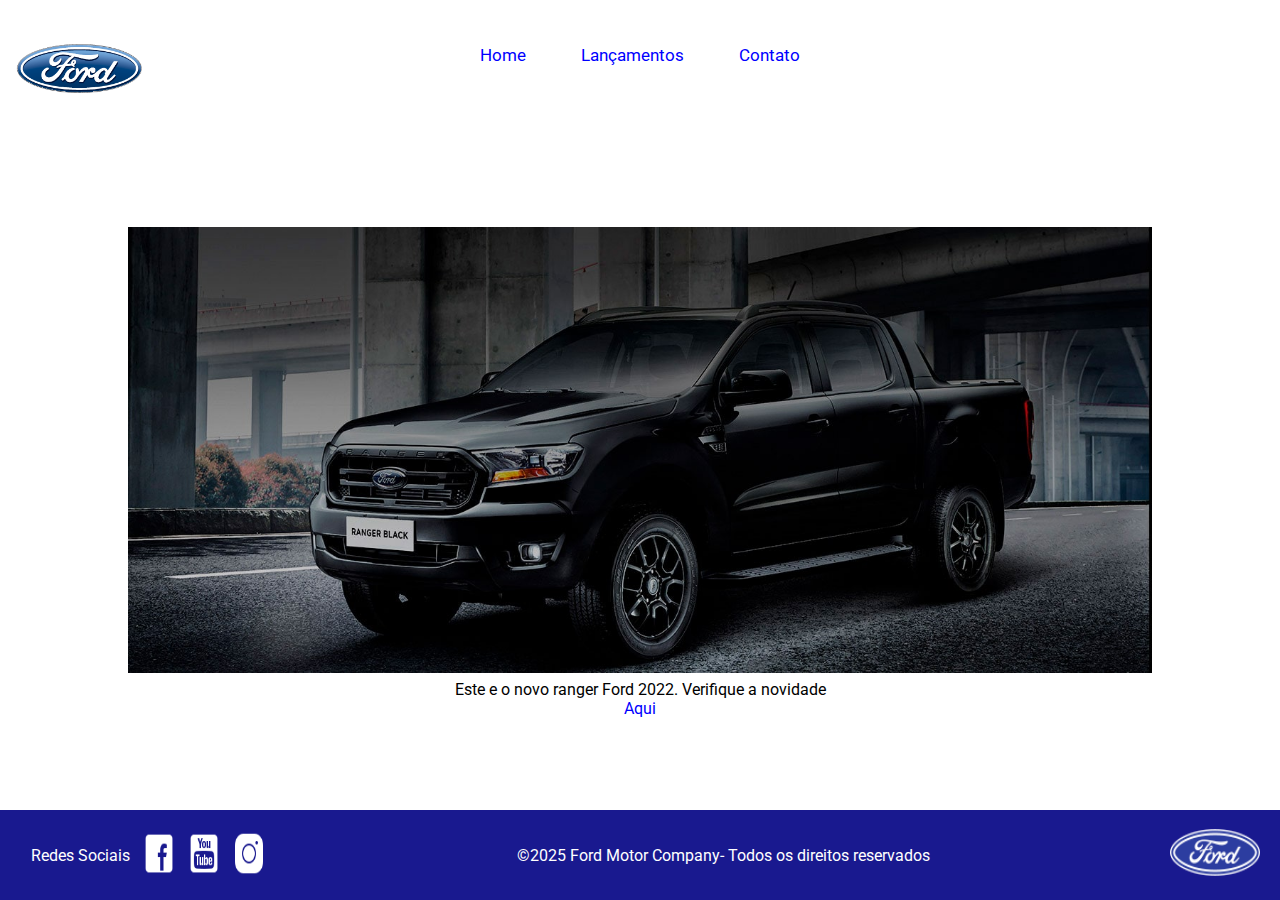
<file: index.html>
<!DOCTYPE html>
<html lang="pt-br">
<head>
    <meta charset="UTF-8">
    <meta name="viewport" content="width=device-width, initial-scale=1.0">
    <link rel="stylesheet" href="../css/style_home.css">
    <link rel="stylesheet" href="../css/responsive_home.css">
    <title>Home</title>
</head>
<body>

    <header>

       <img class="logo" src="../img/logo-ford-256.png" alt="">

       <nav>
            
        <ul>

            <li><a href="./index.html">Home</a></li>
            <li><a href="../html/lancamentos.html">Lançamentos</a></li>
            <li><a href="../html/contato.html">Contato</a></li>

        </ul>

       </nav>

    </header>

    <main>

        <div class="centralizacao">

         <a href="https://www.ford.com.br/content/dam/Ford/website-assets/latam/br/nameplate/2022/ranger/pdf/fbr-ficha-tecnica-ranger-2022.pdf">
         <img class="imagem_central" src="../img/imagem_1.jpg" alt="Imagem do carro preto da ford">
        </a>

         <p>Este e o novo ranger Ford 2022. Verifique a novidade  <a href="https://www.ford.com.br/content/dam/Ford/website-assets/latam/br/nameplate/2022/ranger/pdf/fbr-ficha-tecnica-ranger-2022.pdf"> Aqui</a></p>

        </div>

    </main>

    <footer>
        <section class="seccao_logos">
            <p>Redes Sociais</p>
            <!-- <img src="./img/facebook-50.png" alt="Facebook">
            <img src="./img/youtube-squared-50.png" alt="YouTube">
            <img src="./img/instagram-logo-50.png" alt="Instagram"> -->

            <a href="https://www.facebook.com/FordBrasil/?locale=pt_BR" target="_blank">
                <img src="../img/facebook-50.png" alt="Facebook">
            </a>           
            <a href="https://www.youtube.com/fordbrasil" target="_blank">
                <img src="../img/youtube-squared-50.png" alt="YouTube">
            </a>          
            <a href="https://www.instagram.com/fordbrasil/" target="_blank">
                <img src="../img/instagram-logo-50.png" alt="Instagram">
            </a>
        </section>

        <section class="direitos_autorais">
            &copy;2025 Ford Motor Company- Todos os direitos reservados
        </section>
    
        <section class="logo_ford">
            <img src="../img/ford-96.png" alt="Ford">
        </section>
    </footer>
    
</body>
</html>
</file>
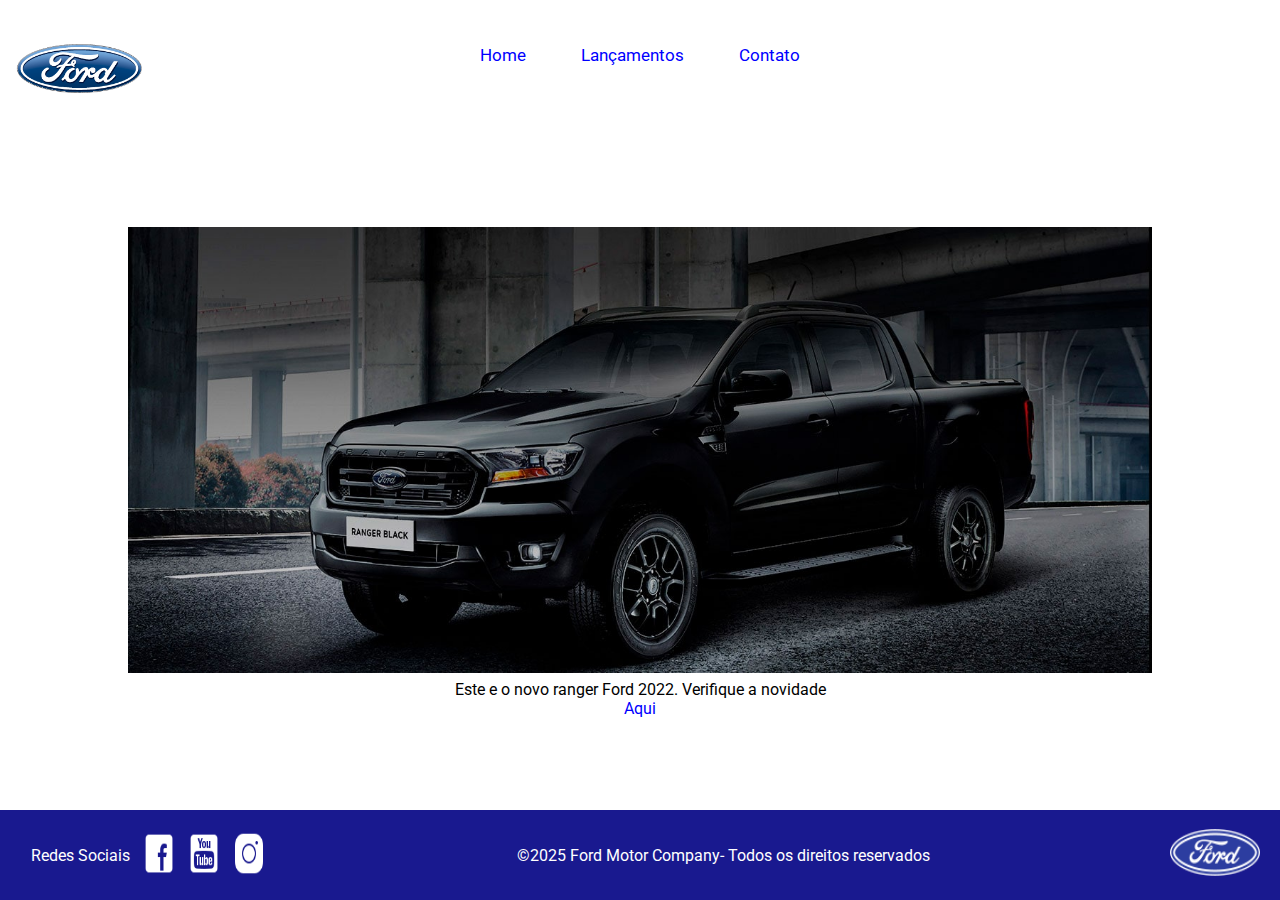
<file: html/index.html>
<!DOCTYPE html>
<html lang="pt-br">
<head>
    <meta charset="UTF-8">
    <meta name="viewport" content="width=device-width, initial-scale=1.0">
    <link rel="stylesheet" href="../css/style_home.css">
    <link rel="stylesheet" href="../css/responsive_home.css">
    <title>Home</title>
</head>
<body>

    <header>

       <img class="logo" src="../img/logo-ford-256.png" alt="">

       <nav>
            
        <ul>

            <li><a href="../html/index.html">Home</a></li>
            <li><a href="../html/lancamentos.html">Lançamentos</a></li>
            <li><a href="../html/contato.html">Contato</a></li>

        </ul>

       </nav>

    </header>

    <main>

        <div class="centralizacao">

         <a href="https://www.ford.com.br/content/dam/Ford/website-assets/latam/br/nameplate/2022/ranger/pdf/fbr-ficha-tecnica-ranger-2022.pdf">
         <img class="imagem_central" src="../img/imagem_1.jpg" alt="Imagem do carro preto da ford">
        </a>

         <p>Este e o novo ranger Ford 2022. Verifique a novidade  <a href="https://www.ford.com.br/content/dam/Ford/website-assets/latam/br/nameplate/2022/ranger/pdf/fbr-ficha-tecnica-ranger-2022.pdf"> Aqui</a></p>

        </div>

    </main>

    <footer>
        <section class="seccao_logos">
            <p>Redes Sociais</p>
            <!-- <img src="./img/facebook-50.png" alt="Facebook">
            <img src="./img/youtube-squared-50.png" alt="YouTube">
            <img src="./img/instagram-logo-50.png" alt="Instagram"> -->

            <a href="https://www.facebook.com/FordBrasil/?locale=pt_BR" target="_blank">
                <img src="../img/facebook-50.png" alt="Facebook">
            </a>           
            <a href="https://www.youtube.com/fordbrasil" target="_blank">
                <img src="../img/youtube-squared-50.png" alt="YouTube">
            </a>          
            <a href="https://www.instagram.com/fordbrasil/" target="_blank">
                <img src="../img/instagram-logo-50.png" alt="Instagram">
            </a>
        </section>

        <section class="direitos_autorais">
            &copy;2025 Ford Motor Company- Todos os direitos reservados
        </section>
    
        <section class="logo_ford">
            <img src="../img/ford-96.png" alt="Ford">
        </section>
    </footer>
    
</body>
</html>
</file>
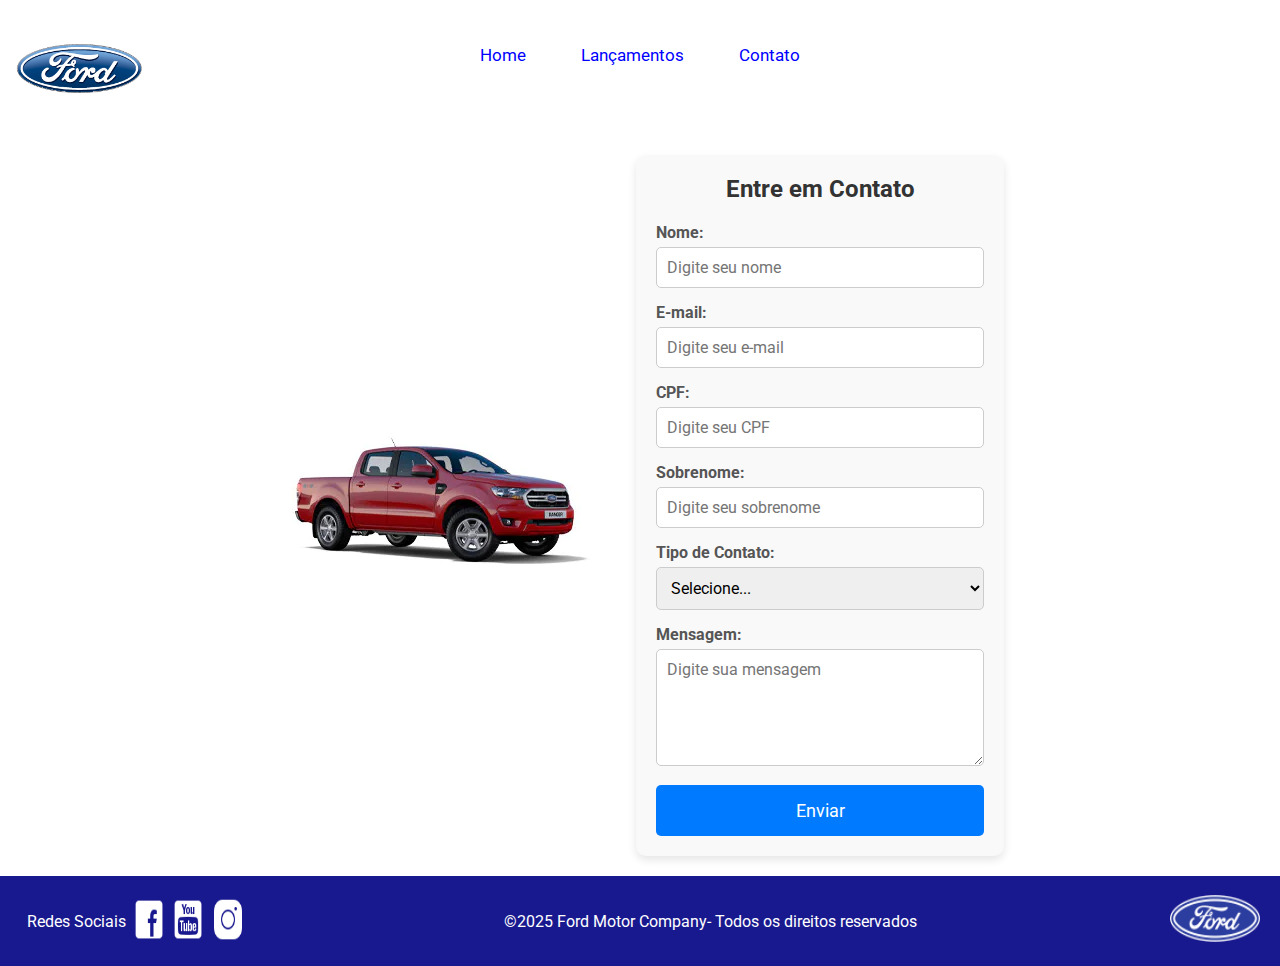
<file: html/contato.html>
<!DOCTYPE html>
<html lang="en">
<head>
    <meta charset="UTF-8">
    <meta name="viewport" content="width=device-width, initial-scale=1.0">
    <link rel="stylesheet" href="../css/style_contato.css">
    <link rel="stylesheet" href="../css/responsive_contato.css">
    <title>Contato</title>
</head>
<body>

    <header>

        <img class="logo" src="../img/logo-ford-256.png" alt="">
 
        <nav>
             
         <ul>
 
             <li><a href="../index.html">Home</a></li>
             <li><a href="../html/lancamentos.html">Lançamentos</a></li>
             <li><a href="../html/contato.html">Contato</a></li>
 
         </ul>
 
        </nav>
 
     </header>

     <main>
        <section class="container_formulario_imagem">
            <!-- Contêiner da Imagem -->
            <div class="imagem">
                <img src="../img/xls 2.2 diesel.jpg" alt="Imagem de exemplo">
            </div>
        
            <!-- Contêiner do Formulário -->
<div class="formulario_contato">
    <h2>Entre em Contato</h2>
    <form action="../html/index.html" method="get">
        <!-- Campo Nome -->
        <div class="campo">
            <label for="nome">Nome:</label>
            <input type="text" id="nome" name="nome" placeholder="Digite seu nome" required>
        </div>

        <!-- Campo E-mail -->
        <div class="campo">
            <label for="email">E-mail:</label>
            <input type="email" id="email" name="email" placeholder="Digite seu e-mail" required>
        </div>

        <!-- Campo CPF -->
        <div class="campo">
            <label for="cpf">CPF:</label>
            <input type="number" id="cpf" name="cpf" placeholder="Digite seu CPF" required>
        </div>

        <!-- Campo Sobrenome -->
        <div class="campo">
            <label for="sobrenome">Sobrenome:</label>
            <input type="text" id="sobrenome" name="sobrenome" placeholder="Digite seu sobrenome" required>
        </div>

        <!-- Campo Tipo de Contato -->
        <div class="campo">
            <label for="tipo_contato">Tipo de Contato:</label>
            <select id="tipo_contato" name="tipo_contato" placeholder="Como Deseja ser chamado" required>
                <option value="">Selecione...</option>
                <option value="elogio">Elogio</option>
                <option value="reclamacao">Reclamação</option>
                <option value="solicitacao">Solicitação</option>
            </select>
        </div>

        <!-- Campo Mensagem -->
        <div class="campo">
            <label for="mensagem">Mensagem:</label>
            <textarea id="mensagem" name="mensagem" rows="5" placeholder="Digite sua mensagem" required></textarea>
        </div>

        <!-- Botão Enviar -->
        <button type="submit">Enviar</button>
    </form>
</div>

            </div>
        </section>
     </main>

     
     <footer>
        <section class="seccao_logos">
            <p>Redes Sociais</p>
            <!-- <img src="./img/facebook-50.png" alt="Facebook">
            <img src="./img/youtube-squared-50.png" alt="YouTube">
            <img src="./img/instagram-logo-50.png" alt="Instagram"> -->
            <a href="https://www.facebook.com/FordBrasil/?locale=pt_BR" target="_blank">
                <img src="../img/facebook-50.png" alt="Facebook">
            </a>           
            <a href="https://www.youtube.com/fordbrasil" target="_blank">
                <img src="../img/youtube-squared-50.png" alt="YouTube">
            </a>          
            <a href="https://www.instagram.com/fordbrasil/" target="_blank">
                <img src="../img/instagram-logo-50.png" alt="Instagram">
            </a>
        </section>

        <section class="direitos_autorais">
            &copy;2025 Ford Motor Company- Todos os direitos reservados
        </section>
    
        <section class="logo_ford">
            <img src="../img/ford-96.png" alt="Ford">
        </section>
    </footer>


</body>
</html>
</file>
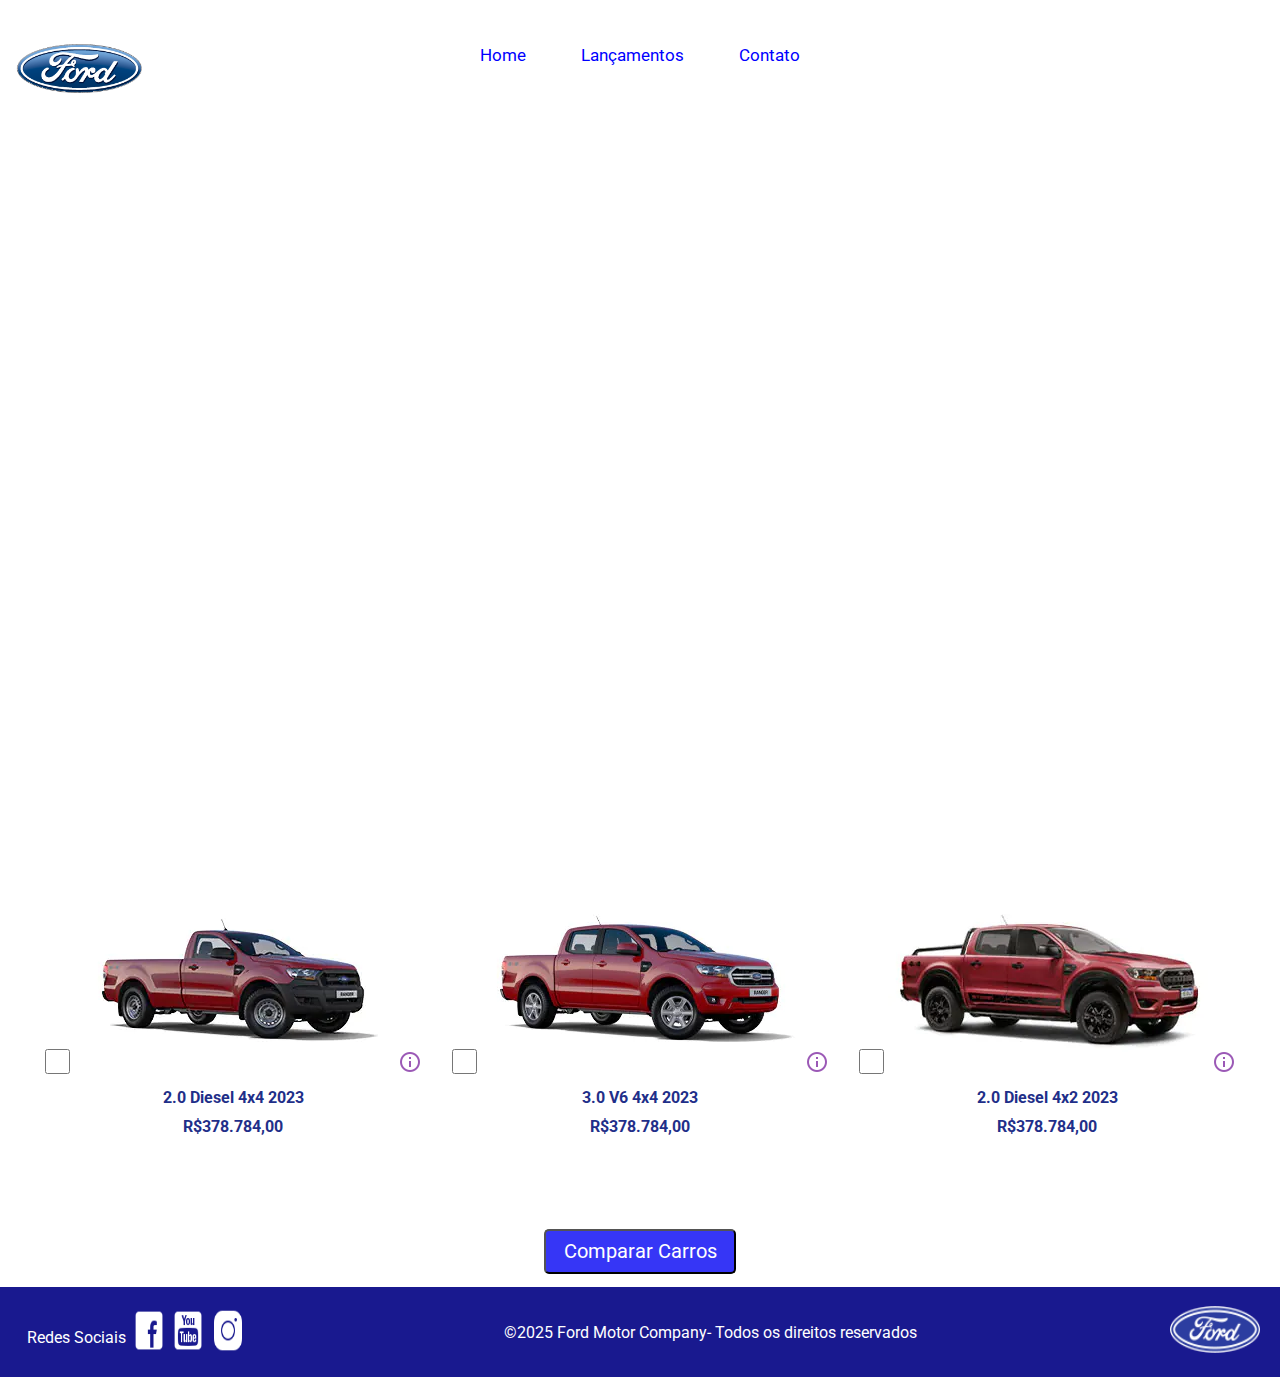
<file: html/lancamentos.html>
<!DOCTYPE html>
<html lang="pt-br">
<head>
    <meta charset="UTF-8">
    <meta name="viewport" content="width=device-width, initial-scale=1.0">
    <link rel="stylesheet" href="../css/style_lancamentos.css">
    <link rel="stylesheet" href="../css/responsive_lancamentos.css">
    <link rel="stylesheet" href="../css/table.css">
    <title>Lancamentos</title>

</head>
<body>

    <header>

        <img class="logo" src="../img/logo-ford-256.png" alt="">
 
        <nav>
             
         <ul>
 
             <li><a href="../index.html">Home</a></li>
             <li><a href="../html/lancamentos.html">Lançamentos</a></li>
             <li><a href="../html/contato.html">Contato</a></li>
 
         </ul>
 
        </nav>
 
     </header>

     <main>

     <section class="video_ford">

        <iframe width="100%" height="100%" 
        src="https://www.youtube.com/embed/vQsryuNmsL0" 
        frameborder="0" 
        allow="accelerometer; autoplay; clipboard-write; encrypted-media; gyroscope; picture-in-picture" 
        allowfullscreen>
        </iframe>

     </section>


     <section class="comparacao_carros">

        <article>
        
            <input type="checkbox" name="carro1" id="">
            <img src="../img/XL Cabine.jpg" alt="">
            <label for="carro1" class="informacao">
                <img class="mais_informacoes" src="../img/info.png" alt="">
            </label>
            <!-- <p>2.0 Diesel 4x4 2023</p> -->
    
            <table class="info-table">
                <thead>
                    <tr>
                        <th>Modelo</th>
                        <th>Motor</th>
                        <th>Tração</th>
                        <th>Ano</th>
                        <th>Informações:</th>
                    </tr>
                </thead>
                <tbody>
                    <tr>
                        <td>Carro 1</td>
                        <td>2.0 Diesel</td>
                        <td>4x4</td>
                        <td>2023</td>
                        <td>Possui sistema de tração integral</td>
                    </tr>
                </tbody>
            </table>
    
            <p>2.0 Diesel 4x4 2023</p>
            <p>R$378.784,00</p>
    
    
        </article>
            
        <article >
            
            <input type="checkbox" name="carro2" id="">
            <img src="../img/xls 2.2 diesel.jpg" alt="">
            <label for="carro2" class="informacao">
                <img src="../img/info.png" alt="">
            </label>
    
            <table class="info-table">
                <thead>
                    <tr>
                        <th>Modelo</th>
                        <th>Motor</th>
                        <th>Tração</th>
                        <th>Ano</th>
                        <th>Informações:</th>
                    </tr>
                </thead>
                <tbody>
                    <tr>
                        <td>Carro 2</td>
                        <td>3.0 V6</td>
                        <td>4x4</td>
                        <td>2023</td>
                        <td>Indicado para quem busca performance</td>
                    </tr>
                </tbody>
            </table>
    
            <p>3.0 V6 4x4 2023</p>
            <p>R$378.784,00</p>
        </article>
    
        <article>
        
            <input type="checkbox" name="carro3" id="">
            <img src="../img/storm.jpg" alt="">
            <label for="carro3" class="informacao">
                <img src="../img/info.png" alt="">
            </label>
    
            <table class="info-table">
                <thead>
                    <tr>
                        <th>Modelo</th>
                        <th>Motor</th>
                        <th>Tração</th>
                        <th>Ano</th>
                        <th>Informações:</th>
                    </tr>
                </thead>
                <tbody>
                    <tr>
                        <td>Carro 3</td>
                        <td>2.0 Diesel</td>
                        <td>4x4</td>
                        <td>2023</td>
                        <td>Econômico e eficiente</td>
                    </tr>
                </tbody>
            </table>
            <p>2.0 Diesel 4x2 2023</p>
            <p>R$378.784,00</p>
        </article>

     </section>

     <section class="botao_main">

     <button type="submit">Comparar Carros</button>

    </section>
     


     </main>

     <footer>
        <section class="seccao_logos">
            <p>Redes Sociais</p>
            <!-- <img src="./img/facebook-50.png" alt="Facebook">
            <img src="./img/youtube-squared-50.png" alt="YouTube">
            <img src="./img/instagram-logo-50.png" alt="Instagram"> -->

            <a href="https://www.facebook.com/FordBrasil/?locale=pt_BR" target="_blank">
                <img src="../img/facebook-50.png" alt="Facebook">
            </a>           
            <a href="https://www.youtube.com/fordbrasil" target="_blank">
                <img src="../img/youtube-squared-50.png" alt="YouTube">
            </a>          
            <a href="https://www.instagram.com/fordbrasil/" target="_blank">
                <img src="../img/instagram-logo-50.png" alt="Instagram">
            </a>
        </section>

        
        <section class="direitos_autorais">
            &copy;2025 Ford Motor Company- Todos os direitos reservados
        </section>

    
        <section class="logo_ford">
            <img src="../img/ford-96.png" alt="Ford">
        </section>
    </footer>



    
</body>
</html>
</file>
<file: css/style_home.css>
@import url('https://fonts.googleapis.com/css2?family=Noto+Sans:ital,wght@0,100..900;1,100..900&family=Press+Start+2P&family=Roboto:ital,wght@0,100;0,300;0,400;0,500;0,700;0,900;1,100;1,300;1,400;1,500;1,700;1,900&display=swap');
*{
    margin: 0;
    padding: 0;
    box-sizing: border-box;
    list-style: none;
    text-decoration: none;
    font-family: 'Roboto';
}

body {
    display: flex;
    flex-direction: column;
    min-height: 100vh; /* Garante que o body ocupe pelo menos a altura da viewport */
}


header{
    /* border: solid 2px red; */
    height: 15vh;
    display: flex;
    align-items: center;
    justify-content: center; 
    

    .logo{
        /* border: solid 2px blue; */
        width: 10vw;
        position: absolute;
        left: 15px;
    }
    
    nav{
        /* border: solid 2px black; */
        width: 25vw;
        height: 5vh;
        
    
        ul{
            display: flex;
            align-items: center;
            justify-content: space-between;
    
    
            li{
                font-size: 17px;
                font-weight: 15px;
                color: blue;
                transition: color 0.3s ease;
                
            }

        }
        a{
            /* border: solid 2px white; */
            text-decoration: none;
            color: blue;
            /* font-size: 18px;
            font-weight: 500;
            padding: 8px 15px;
            border-radius: 5px;  */
            transition: 0.3s;
        }
        a:hover{
          /* background-color: rgb(54, 95, 193); */
          color: black; /* Muda a cor do texto ao passar o mouse */
          font-size: 20px; /* Aumenta o tamanho do texto */
        }
    }
    
}

main{
    /* border: solid 2px black;
    display: flex;
    align-items: center;
    justify-content: center;
    /* min-height: 82vh; */
    /* height: 80vh; */
    /* flex: 1; */
    /* min-height: calc(100vh - 25vh);  */ 

    flex: 1; /* Ocupa o espaço restante */
    display: flex;
    align-items: center;
    justify-content: center;
    /* border: solid 2px black; */


    /* border: solid 2px black;
    display: flex;
    align-items: center;
    justify-content: center;
    min-height: 85vh; Use min-height para garantir que o main tenha altura suficiente */

    .centralizacao{
        display: flex;
        justify-content: center;
        flex-direction: column;       
        align-items: center;
        text-align: center;
    }

    .imagem_central{
        /* border: solid 2px green; */
        width: 85%;
    }

    p{
        justify-content: center;
        /* border: solid 2px black; */
        width: 30vw;
        margin-top: 3px;

        a{
            color: blue;
        }
        
    }
}

footer {
    /* border: solid 2px green; */
    height: 10vh;
    background-color: rgb(25, 25, 143); 
    display: flex;
    align-items: center;
    justify-content: space-between;
    padding: 0 20px;
    /* Remova position: sticky */
}

    .seccao_logos{
        /* border: solid 2px rgb(4, 67, 90); */
        display: flex;
        align-items: center;
        justify-content: space-evenly;
        width: 18vw;
        gap: 0.5px;

        p{
            color: white;
        }
        img{
            width: 2.5vw; 
            height: 5vh; 

        }

    }

    .direitos_autorais{

        color: white;

    }

    .logo_ford img {
        width: 7vw; /* Define o tamanho da logo da Ford */
        height: 48px; /* Mantém a proporção */
    }
</file>
<file: css/responsive_home.css>
/* Responsividade Home */


        @media (max-width: 1640px) {
            main .imagem_central {
                width: 80%; /* A imagem ocupa 100% da largura */
            }

            footer .seccao_logos{
               width: 20vw;
               gap: 1.5px;

            }
        }
        

       

        @media (max-width: 1098px) {
            header {
                height: 10vh; /* Reduz a altura do header */
                padding: 0 10px; /* Reduz o padding lateral */
            }
        
        
            header nav ul li {
                font-size: 14px; /* Reduz o tamanho da fonte */
            }

            header nav a:hover {
                font-size: 18px; /* Reduz um pouco */
            }
        
            main {
                height: 80vh; /* Ajusta a altura do main */
            }
       
            main .imagem_central {
                width: 80%; /* A imagem ocupa 100% da largura */
                /* antes width: 100vw; */
            }

            footer .seccao_logos{
                width: 25vw;
                gap: 1.5px;
 
             }

             footer .seccao_logos img{

                width: 3vw; 
                height: 4vh; 

             }

             footer .direitos_autorais{
                font-size: 12px;
             }
             /* nova propriedade adicionada */

             footer .logo_ford img {
                width: 6vw; /* Aumenta o tamanho da logo da Ford */
                height: 5vh;
            }

        

        }



    /* responsividade teste */

    @media (max-width: 768px) {
        header {
            height: 10vh; /* Reduz a altura do header */
            padding: 0 10px; /* Reduz o padding lateral */
        }
    
        header .logo {
            width: 10vw; /* Aumenta a largura da logo */
        }
    
        header nav {
            width: 30vw; /* Aumenta a largura do nav */
        }
    
        header nav ul li {
            font-size: 14px; /* Reduz o tamanho da fonte */
        }

        header nav a:hover {
            font-size: 17px; /* Reduz um pouco */
        }
    
        main {
            height: 80vh; /* Ajusta a altura do main */
        }
    
        main .imagem_central {
            width: 80%; /* A imagem ocupa 100% da largura */
            /* antes width: 100%; */
        }
    
        main p {
            width: 50vw; /* Aumenta a largura do parágrafo */
        }
    
        footer .seccao_logos p {
            font-size: 10px;
    
         }

        footer .seccao_logos{
            width: 25vw;
            gap: 1.5px;

         }
    
        footer .seccao_logos img {
            width: 3vw; /* Aumenta o tamanho dos ícones */
        }

        footer .direitos_autorais{
            font-size: 11px;
         }
         /* nova propriedade adicionada */
    
         footer .logo_ford img {
            width: 6vw; /* Aumenta o tamanho da logo da Ford */
            height: 4vh;
        }

    }


            /* responsividade teste */

    @media (max-width: 745px) {
        header {
            height: 10vh; /* Reduz a altura do header */
            padding: 0 10px; /* Reduz o padding lateral */
        }
    
        header .logo {
            width: 10vw; /* Aumenta a largura da logo */
        }
    
        header nav {
            width: 40vw; /* Aumenta a largura do nav */
        }
    
        footer .logo_ford img {
            width: 6vw; /* Aumenta o tamanho da logo da Ford */
            height: 4vh;
        }

    }


        @media (max-width: 650px) {
            
        
            header .logo {
                width: 10vw; /* Aumenta a largura da logo */
                height: 4vh;
            }

            header nav a:hover {
                font-size: 15px; /* Reduz um pouco */
            }

            footer .seccao_logos{
                width: 25vw;
                gap: 1.5px;
    
             }

             footer .direitos_autorais{
                font-size: 10px;
             }
             /* nova propriedade adicionada */
        
        
             footer .logo_ford img {
                width: 6vw; /* Aumenta o tamanho da logo da Ford */
                height: 3vh;
            }
        }

        @media (max-width: 550px) {

            footer .seccao_logos img {
                width: 3vw; /* Aumenta o tamanho dos ícones */
                height: 3vh;
            }



        }


    
        /* Ajustes adicionais para smartphones (max-width: 480px) */
        @media (max-width: 480px) {
            header {
                height: 8vh; /* Reduz ainda mais a altura do header */
                padding: 0 5px; /* Reduz o padding lateral */
            }
    
            header .logo {
                width: 15vw; /* Aumenta a largura da logo */
            }
    
            header nav {
                width: 50vw; /* Aumenta a largura do nav */
            }

            header nav a{
                font-size: 12px; /* Aumenta a largura do nav */
            }

            /* footer{
                height: 6vh;
                position: sticky;

            } */

            footer .seccao_logos{
                width: 30vw;
                gap: 1.5px;
    
             }

             footer .seccao_logos p {
                font-size: 8px;
        
             }

             footer .seccao_logos img {
                width: 4vw; /* Aumenta o tamanho dos ícones */
            }

            footer .direitos_autorais{
                font-size: 7px;
             }
             /* nova propriedade adicionada */

            footer .logo_ford img {
                width: 8vw; /* Aumenta o tamanho da logo da Ford */
                height: 3vh;
            }

            
        }

        @media (max-width: 370px) {
            header {
                height: 8vh; /* Reduz ainda mais a altura do header */
                padding: 0 5px; /* Reduz o padding lateral */
            }
    
            header .logo {
                width: 15vw; /* Aumenta a largura da logo */
                height: 3.5vh;
            }
    
            header nav {
                width: 55vw; /* Aumenta a largura do nav */
            }

            header nav a{
                font-size: 10px; /* Aumenta a largura do nav */
            }

            header nav a:hover {
                font-size: 12px; /* Reduz um pouco */
            }

            footer{
                height: 8vh;

            }

            footer .seccao_logos{
                width: 25vw;
                gap: 1.5px;
    
             }

             footer .seccao_logos p {
                font-size: 6px;
        
             }

             footer .seccao_logos img {
                width: 3vw; /* Aumenta o tamanho dos ícones */
                height: 2vh;
            }

            footer .direitos_autorais{
                font-size: 6px;
             }
             /* nova propriedade adicionada */

            footer .logo_ford img {
                width: 9vw; /* Aumenta o tamanho da logo da Ford */
                height: 3vh;
            }
        }
</file>
<file: css/style_contato.css>
@import url('https://fonts.googleapis.com/css2?family=Noto+Sans:ital,wght@0,100..900;1,100..900&family=Press+Start+2P&family=Roboto:ital,wght@0,100;0,300;0,400;0,500;0,700;0,900;1,100;1,300;1,400;1,500;1,700;1,900&display=swap');

* {
    margin: 0;
    padding: 0;
    box-sizing: border-box;
    list-style: none;
    text-decoration: none;
    font-family: 'Roboto';
}

body {
    display: flex;
    flex-direction: column;
    min-height: 100vh; /* Garante que o body ocupe pelo menos a altura da viewport */
}

header {
    /* border: solid 2px red; */
    height: 15vh;
    display: flex;
    align-items: center;
    justify-content: center;
}

header .logo {
    /* border: solid 2px blue; */
    width: 10vw;
    position: absolute;
    left: 15px;
}

header nav {
    /* border:  solid2px black; */
    width: 25vw;
    height: 5vh;
}

header nav ul {
    display: flex;
    align-items: center;
    justify-content: space-between;
}

header nav ul li {
    font-size: 17px;
    font-weight: 15px;
    color: blue;
    transition: color 0.3s ease;
}

header nav a {
    text-decoration: none;
    color: blue;
    transition: 0.3s;
}

header nav a:hover {
    color: black;
    font-size: 20px;
}

main {
    flex: 1; /* Ocupa o espaço restante */
    display: flex;
    align-items: center;
    justify-content: center;
    /* border: solid 2px black; */
}

/* Contêiner principal (imagem + formulário) */
.container_formulario_imagem {
    display: flex;
    align-items: center;
    gap: 40px;
    max-width: 1200px;
    margin: 0 auto;
    padding: 20px;
    /* border: solid 2px blue; */
    width: 60vw;
}

/* Estilos para a imagem */
.imagem img {
    max-width: 100%;
    height: auto;
    border-radius: 10px;
}

/* Estilos para o formulário */
.formulario_contato {
    flex: 1;
    background-color: #f9f9f9;
    padding: 20px;
    border-radius: 10px;
    box-shadow: 0 4px 8px rgba(0, 0, 0, 0.1);
}

.formulario_contato h2 {
    text-align: center;
    margin-bottom: 20px;
    color: #333;
}

.campo {
    margin-bottom: 15px;
}

.campo label {
    display: block;
    margin-bottom: 5px;
    font-weight: bold;
    color: #555;
}

.campo input,
.campo select,
.campo textarea {
    width: 100%;
    padding: 10px;
    border: 1px solid #ccc;
    border-radius: 5px;
    font-size: 16px;
}

.campo textarea {
    resize: vertical;
}

button[type="submit"] {
    display: block;
    width: 100%;
    padding: 15px;
    background-color: #007bff;
    color: white;
    border: none;
    border-radius: 5px;
    font-size: 18px;
    cursor: pointer;
    transition: background-color 0.3s ease, transform 0.3s ease;
}

button[type="submit"]:hover {
    background-color: #0056b3;
    transform: scale(1.05);
}

footer {
    /* border: solid 2px green; */
    height: 10vh;
    background-color: rgb(25, 25, 143);
    display: flex;
    align-items: center;
    justify-content: space-between;
    padding: 0 20px;
    position: sticky;
}

.seccao_logos {
    display: flex;
    align-items: center;
    justify-content: space-evenly;
    width: 18vw;
    gap: 0.5px;
}

.seccao_logos p {
    color: white;
}

.seccao_logos img {
    width: 2.5vw;
    height: 5vh;
}

.direitos_autorais {
    color: white;
}

.logo_ford img {
    width: 7vw;
    height: 48px;
}
</file>
<file: css/responsive_contato.css>
/* Responsividade Contato */

@media (max-width: 1200px) {
    .container_formulario_imagem {
        width: 80vw;
    }

    footer .seccao_logos {
        width: 22vw;
    }
}

@media (max-width: 1044px) {
    .imagem img {
        width: 25vw;
    }

    footer .direitos_autorais {
        font-size: 12px;
    }
}

@media (max-width: 880px) {
    header .logo {
        width: 15vw;
    }

    header nav {
        width: 30vw;
    }

    .imagem img {
        width: 20vw;
    }

    footer .seccao_logos p {
        font-size: 12px;
    }

    footer .seccao_logos {
        width: 20vw;
    }

    footer .seccao_logos img {
        width: 3vw;
        height: 4vh;
    }

    footer .logo_ford img {
        width: 6vw;
        height: 4vh;
    }
}

@media (max-width: 768px) {
    header {
        height: 9vh;
        padding: 0 10px;
    }

    header .logo {
        width: 15vw;
    }

    header nav {
        width: 35vw;
    }

    header nav ul li {
        font-size: 14px;
    }

    header nav a:hover {
        font-size: 17px;
    }

    .container_formulario_imagem {
        flex-direction: column;
        width: 80vw;
        gap: 20px;
        padding: 10px;
    }

    .formulario_contato {
        width: 100%;
    }

    .imagem img {
        width: 30vw;
    }

    footer {
        height: 8vh;
    }

    footer .seccao_logos p {
        font-size: 10px;
    }

    footer .seccao_logos {
        width: 22vw;
    }

    footer .seccao_logos img {
        width: 3vw;
        height: 4vh;
    }

    footer .direitos_autorais {
        font-size: 11px;
    }

    footer .logo_ford img {
        width: 8vw;
    }
}

@media (max-width: 600px) {
    footer .seccao_logos {
        width: 22vw;
    }

    footer .seccao_logos img {
        width: 3vw;
        height: 3vh;
    }

    footer .logo_ford img {
        width: 6vw;
        height: 3vh;
    }
}

@media (max-width: 550px) {
    header nav {
        width: 45vw;
    }

    header nav a:hover {
        font-size: 16px;
    }

    .formulario_contato h2 {
        font-size: 18px;
    }

    footer .seccao_logos img {
        width: 3vw;
        height: 3vh;
    }

    footer .seccao_logos p {
        font-size: 8px;
    }

    footer .direitos_autorais {
        font-size: 10px;
    }

    footer .logo_ford img {
        width: 7vw;
        height: 3vh;
    }
}

@media (max-width: 480px) {
    header {
        height: 8vh;
        padding: 0 5px;
    }

    header .logo {
        width: 20vw;
    }

    header nav {
        width: 45vw;
    }

    header nav ul li {
        font-size: 12px;
    }

    header nav a:hover {
        font-size: 15px;
    }

    .container_formulario_imagem {
        width: 90vw;
        gap: 10px;
        padding: 8px;
    }

    .formulario_contato {
        width: 100%;
    }

    .imagem img {
        width: 30vw;
    }

    footer {
        height: 6vh;
    }

    footer .seccao_logos {
        width: 25vw;
    }

    footer .seccao_logos img {
        width: 3vw;
        height: 2vh;
    }

    footer .direitos_autorais {
        font-size: 7px;
    }

    footer .logo_ford img {
        width: 6vw;
        height: 2vh;
    }
}

@media (max-width: 415px) {
    header .logo {
        width: 15vw;
        height: 4vh;
    }

    header nav {
        width: 55vw;
    }

    header nav a:hover {
        font-size: 14px;
    }

    footer .seccao_logos p {
        font-size: 7px;
    }

    footer .seccao_logos img {
        width: 3vw;
        height: 2vh;
    }

    footer .direitos_autorais {
        font-size: 7px;
    }

    footer .logo_ford img {
        width: 7vw;
        height: 2vh;
    }
}

@media (max-width: 350px) {
    header nav {
        width: 55vw;
        height: 6vh;
    }

    header nav ul {
        gap: 2px;
    }

    header nav a {
        font-size: 10px;
    }

    header nav a:hover {
        font-size: 10px;
    }

    footer .seccao_logos p {
        font-size: 6px;
    }

    footer .seccao_logos img {
        width: 3vw;
        height: 2vh;
    }

    footer .direitos_autorais {
        font-size: 6px;
    }

    footer .logo_ford img {
        width: 7vw;
        height: 2vh;
    }
}
</file>
<file: css/style_lancamentos.css>
@import url('https://fonts.googleapis.com/css2?family=Noto+Sans:ital,wght@0,100..900;1,100..900&family=Press+Start+2P&family=Roboto:ital,wght@0,100;0,300;0,400;0,500;0,700;0,900;1,100;1,300;1,400;1,500;1,700;1,900&display=swap');
*{
    margin: 0;
    padding: 0;
    box-sizing: border-box;
    list-style: none;
    text-decoration: none;
    font-family: 'Roboto';
}


header{
    /* border: solid 2px red; */
    height: 15vh;
    display: flex;
    align-items: center;
    justify-content: center; 
    

    .logo{
        /* border: solid 2px blue; */
        width: 10vw;
        position: absolute;
        left: 15px;
    }
    
    nav{
        /* border: solid 2px black; */
        width: 25vw;
        height: 5vh;
        
    
        ul{
            display: flex;
            align-items: center;
            justify-content: space-between;
    
    
            li{
                font-size: 17px;
                font-weight: 15px;
                color: blue;
                transition: color 0.3s ease;
                
            }

        }
        a {
            text-decoration: none;
            color: blue;
            /* font-size: 18px;
            font-weight: 500;
            padding: 8px 15px; */
            transition: 0.2s;
        }
        
        a:hover {
            /* background-color: rgb(54, 95, 193); */
            color: black; /* color: blue;  Muda a cor do texto ao passar o mouse */
            font-size: 20px; /* Aumenta o tamanho do texto */
        }
        
    }
    
}


.video_ford{

    /* border: solid 2px green; */
    display: flex;
    align-items: center;
    justify-content: center;
    height: 75vh; 

}


    .comparacao_carros{

    /* border: solid 2px black; */
    display: flex;
    align-items: center;
    justify-content: center;
    height: 45vh; 
    gap: 30px;

    article{
        /* border: solid 2px red; */

        /* width: 30vw;
        height: 50vh; */
        color: rgb(13, 193, 43);

        /* img{
           width: 20vw;

        } */
         p{
            color: rgb(31, 47, 137);
            text-align: center;
            font-weight: bold;
         }

            input{
            width: 25px; /* Aumenta o tamanho do checkbox */
            height: 25px;
   
    /* border: solid 2px green; */
    
            }
    }

    /* .mais_informacoes{
        cursor: pointer;
    }
   */

}

.botao_main{

    /* border: solid 2px red; */
    display: flex;
    align-items: center;
    justify-content: center;
    height: 8vh;
    
}

 button{
/* margin-top: 20px;
padding: 10px 20px; */
font-size: 20px;
cursor: pointer;
border-radius: 5px;
background-color: rgb(54, 54, 246);
width: 15vw;
height: 5vh;
color: white;
transition: 0.2s;


} 

button:hover{
    /* color: #090b0d; */
    transform: scale(1.1); /* Aumenta o botão suavemente */
}

/* .modelo1{
    border: solid 2px red;
    flex-direction: column;

} */

    
/* 
    .centralizacao{
        display: flex;
        justify-content: center;
        flex-direction: column;       
        align-items: center;
        text-align: center;
    }

    .imagem_central{
        border: solid 2px green;
        width: 160vh;
    }

    p{
        justify-content: center;
        border: solid 2px black;
        width: 30vw;
        margin-top: 3px;
        
    }
} */

    footer{
        /* border: solid 2px green; */
        height: 10vh;
        background-color: rgb(25, 25, 143); 
        display: flex;
        align-items: center;
        justify-content: space-between;
        padding: 0 20px;
        
         
    }

    .seccao_logos{
        display: flex;
        align-items: center;
        justify-content: space-evenly;
        width: 18vw;
        gap: 0.5px;

        p{
            color: white;
        }
        img{
            width: 2.5vw; 
            height: 5vh; 

        }


    }

    .direitos_autorais{

        color: white;

    }

    .logo_ford img {
        width: 7vw; /* Define o tamanho da logo da Ford */
        height: 48px; /* Mantém a proporção */
    }

    /* Adicione isso ao final do seu arquivo CSS */


/* Estilo do label e funcionalidade hover */
/* label:hover + table {
    display: block;
} */

label:hover + table,
table:hover {
    display: block;
}
</file>
<file: css/responsive_lancamentos.css>
/* Responsividade Lançamentos */

@media (max-width: 1160px) {

    footer .seccao_logos{
        width: 23vw;
        gap: 1.5px;

     }

     footer .seccao_logos img{

        width: 3vw; 
        height: 5vh; 

     }

     footer .logo_ford img {
        width: 6vw; /* Aumenta o tamanho da logo da Ford */
        height: 5vh;
    }





}

@media (max-width: 1063px) {

    header nav a:hover {
        font-size: 19px; /* Reduz um pouco */
    }


    .comparacao_carros {
        height: auto; /* Altura automática para acomodar os itens em coluna */
        /* flex-direction: column;  */
        gap: 10px; /* Reduz o espaçamento entre os artigos */
        padding: 10px 0; /* Adiciona um pequeno padding vertical */
    }

    .comparacao_carros article {
        width: 80%; /* Define uma largura fixa para os artigos */
        margin: 0 auto; /* Centraliza os artigos horizontalmente */
    }

    .comparacao_carros article p {
        font-size: 14px; /* Reduz o tamanho da fonte dos parágrafos */
    }

    button {
        width: 25vw; /* Aumenta a largura do botão */
        font-size: 16px; /* Reduz o tamanho da fonte do botão */
    }

    footer .seccao_logos{
        width: 23vw;
        gap: 1.5px;

     }

     footer .seccao_logos img{

        width: 4vw; 
        height: 5vh; 

     }

     footer .direitos_autorais{
        font-size: 12px;
     }

     footer .seccao_logos img{

        width: 3vw; 
        height: 5vh; 

     }

}

@media (max-width: 990px){

    header nav a:hover {
        font-size: 18px; /* Reduz um pouco */
    }

    .comparacao_carros {
        height: auto; /* Altura automática para acomodar os itens em coluna */
        /* flex-direction: column;  */
        gap: 10px; /* Reduz o espaçamento entre os artigos */
        padding: 10px 0; /* Adiciona um pequeno padding vertical */
    }

    .comparacao_carros article {
        width: 80%; /* Define uma largura fixa para os artigos */
        margin: 0 auto; /* Centraliza os artigos horizontalmente */
    }

    article img {
        max-width: 30vw; /* Reduz a imagem em telas menores */
    }

    .comparacao_carros article p {
        font-size: 14px; /* Reduz o tamanho da fonte dos parágrafos */
    }

    footer .seccao_logos{
        width: 20vw;
        gap: 1.5px;

     }

    footer .seccao_logos p {
        font-size: 12px;

     }


     footer .seccao_logos img{

        width: 3vw; 
        height: 5vh; 

     }


}

@media (max-width: 920px){

    header nav {
        width: 30vw; /* Aumenta a largura do nav */
    }

    footer .logo_ford img {
        width: 5vw; /* Aumenta o tamanho da logo da Ford */
        height: 3.5vh;
    }

}


/* Responsividade Combinada (Tablets e Smartphones) */
@media (max-width: 768px) {
    header {
        height: 10vh; /* Reduz a altura do header */
        padding: 0 10px; /* Reduz o padding lateral */
    }

    header .logo {
        width: 15vw; /* Aumenta a largura da logo */
    }

    header nav {
        width: 35vw; /* Aumenta a largura do nav */
    }

    header nav ul li {
        font-size: 14px; /* Reduz o tamanho da fonte */
    }

    header nav a:hover {
        font-size: 17px; /* Reduz um pouco */
    }

    .video_ford {
        height: 60vh; /* Reduz a altura da seção do vídeo */
    }

    .comparacao_carros {
        height: auto; /* Altura automática para acomodar os itens em coluna */
        flex-direction: column; /* Transforma o layout em coluna */
        gap: 10px; /* Reduz o espaçamento entre os artigos */
        padding: 10px 0; /* Adiciona um pequeno padding vertical */
        /* border: solid 2px rgb(25, 157, 78); */
    }

    .comparacao_carros article {
        width: 50%; /* Define uma largura fixa para os artigos */
        margin: 0 auto; /* Centraliza os artigos horizontalmente */
        /* justify-content: center;
        align-items: center; */
        text-align: center;
    }

    .comparacao_carros article p {
        font-size: 14px; /* Reduz o tamanho da fonte dos parágrafos */
    }

    button {
        width: 25vw; /* Aumenta a largura do botão */
        font-size: 16px; /* Reduz o tamanho da fonte do botão */
    }

    footer {
        height: 8vh; /* Reduz a altura do footer */
    }

    footer .seccao_logos p {
        font-size: 10px;

     }

    footer .seccao_logos{
        width: 25vw;
        gap: 1.5px;

     }

    footer .seccao_logos img {
        width: 4vw; /* Aumenta o tamanho dos ícones */
        height: 4vh;
    }

    footer .direitos_autorais{
        font-size: 11px;
     }
     /* nova propriedade adicionada */


    footer .logo_ford img {
        width: 6vw; /* Aumenta o tamanho da logo da Ford */
    }

    table {
        width: 50vw; /* Aumenta a largura da tabela */
    }


    @media (max-width: 550px) {
       
        header nav {
            width: 50vw; /* Aumenta a largura do nav */
        }

        header nav a:hover {
            font-size: 16px; /* Reduz um pouco */
        }

        footer .seccao_logos{
            width: 25vw;
            gap: 1.5px;
    
         }

         footer .seccao_logos p {
            font-size: 8px;
    
         }
    
        footer .seccao_logos img {
            width: 4vw; /* Aumenta o tamanho dos ícones */
            height: 3vh;
        }

        footer .direitos_autorais{
            font-size: 10px;
         }
         /* nova propriedade adicionada */

        footer .logo_ford img {
            width: 8vw; /* Aumenta o tamanho da logo da Ford */
            height: 3vh;
        }

        button {
            width: 35vw; /* Aumenta a largura do botão */
            font-size: 16px; /* Reduz o tamanho da fonte do botão */
        }
    
    }



    /* Ajustes adicionais para smartphones (max-width: 480px) */
    @media (max-width: 480px) {
        header {
            height: 8vh; /* Reduz ainda mais a altura do header */
            padding: 0 5px; /* Reduz o padding lateral */
        }

        header .logo {
            width: 20vw; /* Aumenta a largura da logo */
        }

        header nav {
            width: 45vw; /* Aumenta a largura do nav */
        }

        header nav ul li {
            font-size: 12px; /* Reduz o tamanho da fonte */
        }

        header nav a:hover {
            font-size: 15px; /* Reduz um pouco */
        }

        .video_ford {
            height: 50vh; /* Reduz ainda mais a altura da seção do vídeo */
        }

        .comparacao_carros {
            gap: 5px; /* Reduz ainda mais o espaçamento entre os artigos */
        }

        .comparacao_carros article {
            width: 90%; /* Aumenta a largura dos artigos para telas menores */
        }

        .comparacao_carros article p {
            font-size: 12px; /* Reduz ainda mais o tamanho da fonte dos parágrafos */
        }

        button {
            width: 35vw; /* Aumenta ainda mais a largura do botão */
            font-size: 14px; /* Reduz ainda mais o tamanho da fonte do botão */
        }

        footer {
            height: 6vh; /* Reduz ainda mais a altura do footer */
        }

        footer .seccao_logos{
            width: 32vw;
            gap: 1.5px;
    
         }
    
        footer .seccao_logos img {
            width: 4vw; /* Aumenta o tamanho dos ícones */
            height: 3vh;
        }

        footer .direitos_autorais{
            font-size: 7px;
         }
         /* nova propriedade adicionada */

        footer .logo_ford img {
            width: 7vw; /* Aumenta ainda mais o tamanho da logo da Ford */
            height: 3vh;
        }

        table {
            width: 70vw; /* Aumenta ainda mais a largura da tabela */
        }
    }
}

@media (max-width: 390px) {

    footer .seccao_logos{
        width: 27vw;
        gap: 1.5px;

     }

     footer .seccao_logos p {
        font-size: 6px;

     }

    footer .seccao_logos img {
        width: 3vw; /* Aumenta o tamanho dos ícones */
        height: 2vh;
    }

    footer .direitos_autorais{
        font-size: 6px;
     }
     /* nova propriedade adicionada */

    footer .logo_ford img {
        width: 7vw; /* Aumenta ainda mais o tamanho da logo da Ford */
        height: 2vh;
    }

}


/* ate 350 */

@media (max-width: 350px) {


    header {
        height: 8vh; /* Reduz ainda mais a altura do header */
        padding: 0 5px; /* Reduz o padding lateral */
        text-decoration: none;
    }

    header .logo {
        width: 15vw; /* Aumenta a largura da logo */
    }

    header nav {
        width: 50vw; /* Aumenta a largura do nav */
    }
    header nav a{
        font-size: 10px; /* Aumenta a largura do nav */
    }

    header nav a:hover {
        font-size: 12px; /* Reduz um pouco */
    }

    footer .seccao_logos{
        width: 27vw;
        gap: 1.5px;

     }

     footer .seccao_logos p {
        font-size: 5px;

     }

    footer .seccao_logos img {
        width: 4.5vw; /* Aumenta o tamanho dos ícones */
        height: 2vh;
    }

    footer .direitos_autorais{
        font-size: 5px;
     }
     /* nova propriedade adicionada */

    footer .logo_ford img {
        width: 8vw; /* Aumenta ainda mais o tamanho da logo da Ford */
        height: 2vh;
    }
}
</file>
<file: css/table.css>
/* Estilo da tabela */

table {
    width: 25vw; /* Largura total */
    border-collapse: collapse; /* Remove espaços entre as células */
    background-color: #f9f9f9; /* Cor de fundo suave */
    margin-top: 3px; /* Espaçamento acima da tabela */
    display: none; /* Esconde a tabela inicialmente */
    box-shadow: 0 4px 8px rgba(0, 0, 0, 0.1); /* Sombra suave */
    border-radius: 8px; /* Bordas arredondadas */
    overflow: hidden; /* Garante que as bordas arredondadas funcionem */
    height: 10vh;
    overflow-x: auto;  /* para efetuar a questão do scroll */
    overflow-y: auto;  /* para efetuar a questão do scroll */

}

/* Estilo do cabeçalho da tabela */
table thead {
    background-color: #346698; /* Cor de fundo do cabeçalho */
    color: white; /* Cor do texto do cabeçalho */
}

table th {
    padding: 5px; /* Espaçamento interno das células do cabeçalho */
    text-align: left; /* Alinhamento do texto à esquerda */
    font-weight: bold; /* Texto em negrito */
}

/* Estilo das células da tabela */
table tbody td {
    padding: 7px; /* Espaçamento interno das células */
    border-top: 1px solid #ddd; /* Borda superior nas células */
    text-align: left; /* Alinhamento do texto à esquerda */
    background-color: white; /* Cor de fundo preta */
    color: black; /* Cor do texto branca para contraste */
}

/* Estilo das linhas da tabela */
table tbody tr:hover {
    background-color: #f1f1f1; /* Cor de fundo ao passar o mouse */
}

/* Estilo do parágrafo abaixo da tabela */
p {
    margin-top: 10px; /* Espaçamento acima do parágrafo */
    font-size: 16px; /* Tamanho da fonte */
    color: #333; /* Cor do texto */
    text-align: center; /* Centraliza o texto */
}



/* Responsividade para tabelas */
@media (max-width: 768px) {
    table {
        width: 80vw; /* Aumenta a largura da tabela para telas menores */
    }

    table th,
    table td {
        padding: 8px; /* Reduz o padding para telas menores */
        font-size: 14px; /* Reduz o tamanho da fonte */
    }
}

@media (max-width: 480px) {
    table {
        width: 100%; /* Ocupa 100% da largura em telas muito pequenas */
    }

    table th,
    table td {
        padding: 6px; /* Reduz ainda mais o padding */
        font-size: 12px; /* Reduz o tamanho da fonte */
    }
}

@media (max-width: 350px) {
    table {
        width: 100%; /* Ocupa 100% da largura em telas muito pequenas */
    }

    table th,
    table td {
        padding: 5px; /* Reduz ainda mais o padding */
        font-size: 11px; /* Reduz o tamanho da fonte */
    }
}
</file>
